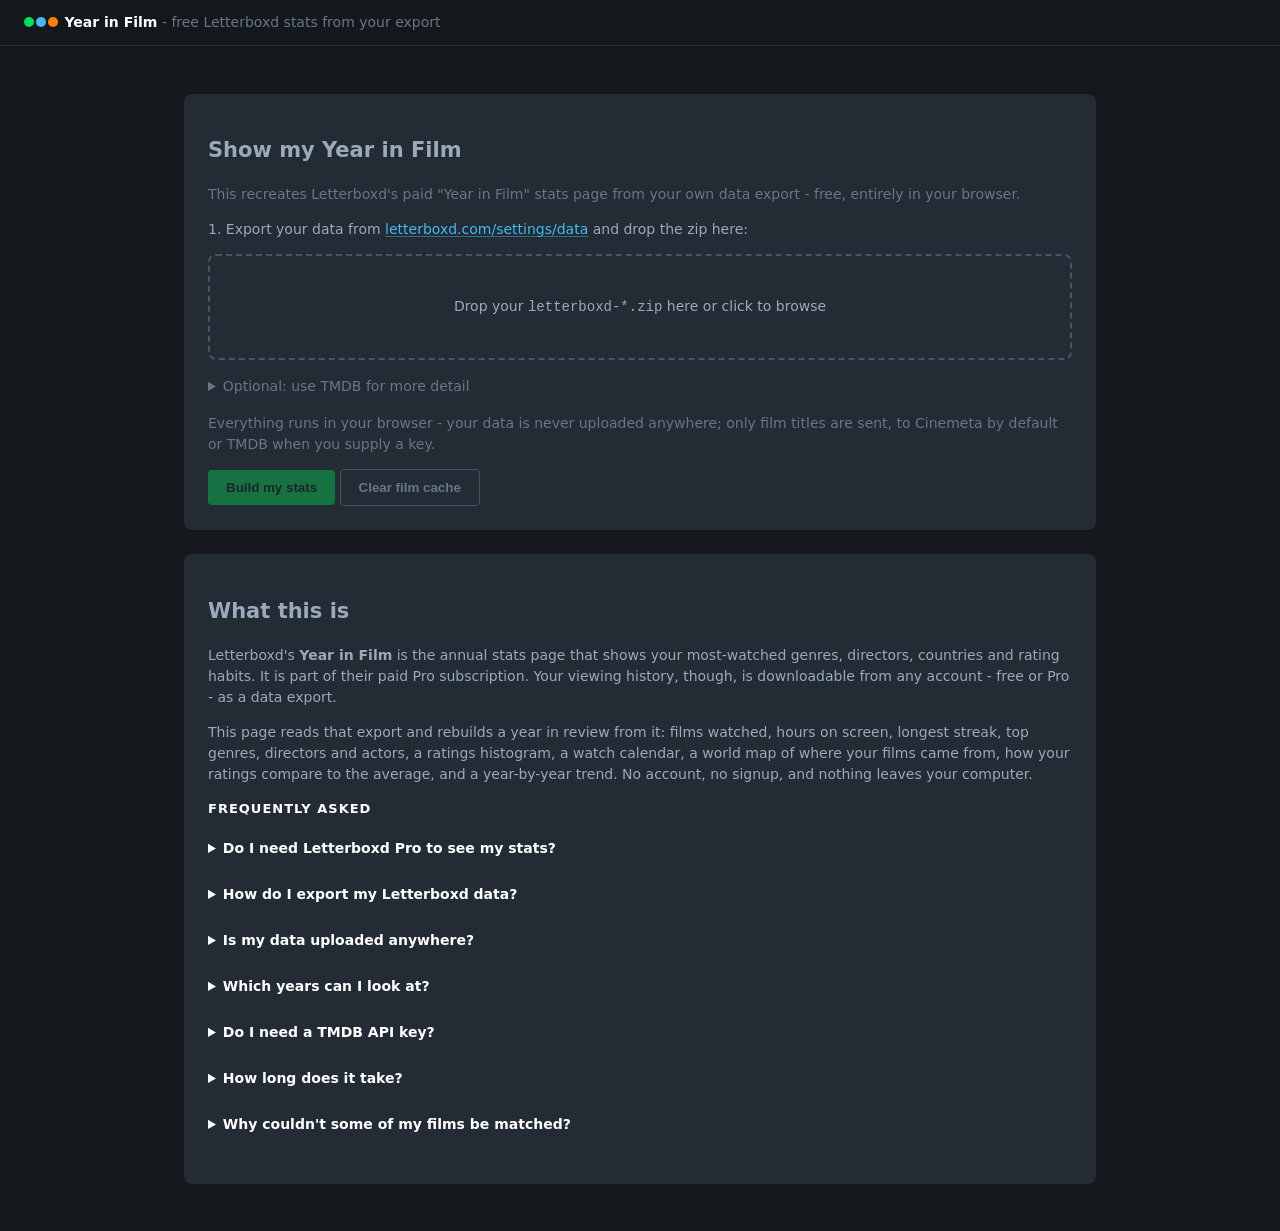
<file: index.html>
<!DOCTYPE html>
<html lang="en">
<head>
<meta charset="utf-8">
<meta name="viewport" content="width=device-width, initial-scale=1">
<title>Free Letterboxd Stats - Your Year in Film</title>
<link rel="canonical" href="https://valiice.github.io/letterboxd-year-in-film/">
<meta name="description" content="A free clone of Letterboxd's paid Year in Film stats page. Drop in your data export and get posters, charts, genres, cast and a world map back, all processed client-side in your browser.">
<meta property="og:title" content="Year in Film - free Letterboxd stats">
<meta property="og:description" content="A free clone of Letterboxd's paid Year in Film stats page. Drop in your data export and get posters, charts, genres, cast and a world map back, all processed client-side in your browser.">
<meta property="og:type" content="website">
<meta property="og:url" content="https://valiice.github.io/letterboxd-year-in-film/">
<meta property="og:image" content="https://valiice.github.io/letterboxd-year-in-film/og-preview.png">
<meta property="og:image:width" content="1200">
<meta property="og:image:height" content="630">
<meta property="og:image:alt" content="Year in Film - your Letterboxd stats, free and in your browser">
<meta name="twitter:card" content="summary_large_image">
<link rel="icon" type="image/svg+xml" href="data:image/svg+xml,%3Csvg xmlns='http://www.w3.org/2000/svg' viewBox='0 0 64 64'%3E%3Ccircle cx='16' cy='32' r='14' fill='%2300e054'/%3E%3Ccircle cx='32' cy='32' r='14' fill='%2340bcf4'/%3E%3Ccircle cx='48' cy='32' r='14' fill='%23ff8000'/%3E%3C/svg%3E">
<link rel="stylesheet" href="css/style.css">
<script type="application/ld+json">
{
  "@context": "https://schema.org",
  "@graph": [
    {
      "@type": "WebApplication",
      "name": "Year in Film",
      "url": "https://valiice.github.io/letterboxd-year-in-film/",
      "applicationCategory": "MultimediaApplication",
      "operatingSystem": "Any modern web browser",
      "description": "Builds a Letterboxd year-in-review from your own data export: films watched, hours, streaks, top genres, directors and cast, a ratings histogram, a watch calendar and a world map. Runs entirely in your browser.",
      "offers": { "@type": "Offer", "price": "0", "priceCurrency": "USD" },
      "isAccessibleForFree": true
    },
    {
      "@type": "FAQPage",
      "mainEntity": [
        {
          "@type": "Question",
          "name": "Do I need Letterboxd Pro to see my stats?",
          "acceptedAnswer": { "@type": "Answer", "text": "Not for this page. Pro unlocks the stats pages on letterboxd.com itself, but the underlying data is yours on any plan and can be exported from your account settings. This page turns that export into the same kind of year in review, in your browser." }
        },
        {
          "@type": "Question",
          "name": "How do I export my Letterboxd data?",
          "acceptedAnswer": { "@type": "Answer", "text": "Go to letterboxd.com/settings/data, click Export your data, and you will get a letterboxd zip file. Drop that zip in the box on this page. You never need to unzip it." }
        },
        {
          "@type": "Question",
          "name": "Is my data uploaded anywhere?",
          "acceptedAnswer": { "@type": "Answer", "text": "No. The zip is opened and processed entirely in your browser and is never sent to a server. The only outbound requests are film titles, looked up to fetch posters, runtimes, genres and cast. Your ratings, reviews, diary dates and watchlist stay on your machine." }
        },
        {
          "@type": "Question",
          "name": "Which years can I look at?",
          "acceptedAnswer": { "@type": "Answer", "text": "Every year in your diary, plus an all-time view, selectable from a dropdown. Letterboxd's own Year in Film only covers the year just gone." }
        },
        {
          "@type": "Question",
          "name": "Do I need a TMDB API key?",
          "acceptedAnswer": { "@type": "Answer", "text": "No. Films are looked up for free with no signup by default. A key is optional and only adds spoken languages, extended crew such as composers and cinematographers, and more precise country data for the world map." }
        },
        {
          "@type": "Question",
          "name": "How long does it take?",
          "acceptedAnswer": { "@type": "Answer", "text": "The page for your most recent year appears within about ten seconds. Older years keep loading in the background. Results are cached in your browser, so a second visit is instant." }
        },
        {
          "@type": "Question",
          "name": "Why couldn't some of my films be matched?",
          "acceptedAnswer": { "@type": "Answer", "text": "A handful of entries have no film record to match against, most often TV episodes logged as films, live concert recordings, or very obscure shorts. They are listed at the bottom of your stats and left out of runtime, genre and cast totals rather than being guessed at." }
        }
      ]
    }
  ]
}
</script>
</head>
<body>
<header class="topbar"><span class="logo"><i class="dot g"></i><i class="dot b"></i><i class="dot o"></i></span> <strong>Year in Film</strong> <span class="muted">- free Letterboxd stats from your export</span></header>
<main id="app">
  <section id="setup" class="panel">
    <h2>Show my Year in Film</h2>
    <p class="muted">This recreates Letterboxd's paid "Year in Film" stats page from your own data export - free, entirely in your browser.</p>
    <p>1. Export your data from
       <a href="https://letterboxd.com/settings/data/" target="_blank" rel="noopener">letterboxd.com/settings/data</a>
       and drop the zip here:</p>
    <div id="drop-zone" tabindex="0">Drop your <code>letterboxd-*.zip</code> here or click to browse
      <input id="zip-input" type="file" accept=".zip" hidden>
    </div>
    <details>
      <summary>Optional: use TMDB for more detail</summary>
      <p class="muted">Films are looked up for free with no signup by default. Adding a TMDB API key also gets you
        spoken languages, full cast &amp; crew (composers, cinematographers, producers), and precise country data
        for the world map - otherwise it's unnecessary.</p>
      <p>Create a free account at
         <a href="https://www.themoviedb.org/signup" target="_blank" rel="noopener">themoviedb.org</a>,
         then Settings → API → request a key (choose "Developer"), and paste the "API Key (v3 auth)" below.</p>
      <input id="tmdb-key" type="password" placeholder="TMDB API key" autocomplete="off">
    </details>
    <p class="muted">Everything runs in your browser - your data is never uploaded anywhere; only film titles are
      sent, to Cinemeta by default or TMDB when you supply a key.</p>
    <button id="btn-start" disabled>Build my stats</button>
    <button id="btn-clear-cache" class="ghost">Clear film cache</button>
    <p id="setup-error" class="error hidden"></p>
  </section>

  <section id="about" class="panel">
    <h2>What this is</h2>
    <p>Letterboxd's <strong>Year in Film</strong> is the annual stats page that shows your most-watched
      genres, directors, countries and rating habits. It is part of their paid Pro subscription. Your
      viewing history, though, is downloadable from any account - free or Pro - as a data export.</p>
    <p>This page reads that export and rebuilds a year in review from it: films watched, hours on screen,
      longest streak, top genres, directors and actors, a ratings histogram, a watch calendar, a world map
      of where your films came from, how your ratings compare to the average, and a year-by-year trend.
      No account, no signup, and nothing leaves your computer.</p>

    <h3>Frequently asked</h3>

    <details>
      <summary>Do I need Letterboxd Pro to see my stats?</summary>
      <p>Not for this page. Pro unlocks the stats pages on letterboxd.com itself, but the underlying data
        is yours on any plan and can be exported from your account settings. This page turns that export
        into the same kind of year in review, in your browser.</p>
    </details>

    <details>
      <summary>How do I export my Letterboxd data?</summary>
      <p>Go to <a href="https://letterboxd.com/settings/data/" target="_blank" rel="noopener">letterboxd.com/settings/data</a>,
        click "Export your data", and you will get a <code>letterboxd-*.zip</code> file. Drop that zip in
        the box above. You never need to unzip it.</p>
    </details>

    <details>
      <summary>Is my data uploaded anywhere?</summary>
      <p>No. The zip is opened and processed entirely in your browser - it is never sent to a server, and
        there is no server to send it to; this is a static page. The only outbound requests are film
        <em>titles</em>, looked up to fetch posters, runtimes, genres and cast. Your ratings, reviews,
        diary dates and watchlist stay on your machine.</p>
    </details>

    <details>
      <summary>Which years can I look at?</summary>
      <p>Every year in your diary, plus an all-time view. Pick from the dropdown once your stats load.
        Letterboxd's own Year in Film only covers the year just gone.</p>
    </details>

    <details>
      <summary>Do I need a TMDB API key?</summary>
      <p>No. Films are looked up for free with no signup by default. A key is optional and only adds
        spoken languages, extended crew such as composers and cinematographers, and more precise country
        data for the world map.</p>
    </details>

    <details>
      <summary>How long does it take?</summary>
      <p>The page for your most recent year appears within about ten seconds. Older years keep loading in
        the background while you read. Results are cached in your browser, so a second visit is instant.</p>
    </details>

    <details>
      <summary>Why couldn't some of my films be matched?</summary>
      <p>A handful of entries have no film record to match against - most often TV episodes logged as
        films, live concert recordings, or very obscure shorts. They are listed at the bottom of your
        stats and are left out of runtime, genre and cast totals rather than being guessed at.</p>
    </details>
  </section>

  <section id="progress" class="panel hidden">
    <h2>Looking up your films…</h2>
    <div class="bar-track"><div id="progress-bar"></div></div>
    <p id="progress-label" class="muted"></p>
    <p id="progress-eta" class="muted"></p>
    <p class="muted">Only needed once - results are cached in your browser.</p>
  </section>

  <section id="stats" class="hidden">
    <div id="s-header"></div>
    <div class="controls"><label>Year <select id="year-select"></select></label></div>
    <div id="bg-status" class="hidden"><span id="bg-status-text"></span><span class="bg-track"><i id="bg-fill"></i></span></div>
    <section id="s-highest"><h3>Highest rated films</h3><div class="body"></div></section>
    <section id="s-week"><h3>By week</h3><div class="body"></div></section>
    <section id="s-averages"><div class="body"></div></section>
    <section id="s-calendar"><h3>Watch calendar</h3><div class="body"></div></section>
    <section id="s-milestones"><h3>Milestones</h3><div class="body"></div></section>
    <section id="s-meta"><h3>Genres, countries &amp; languages</h3>
      <div class="toggle" data-for="meta"><button class="on" data-mode="mostWatched">Most watched</button><button data-mode="highestRated">Highest rated</button></div>
      <div class="body"></div></section>
    <section id="s-breakdown"><h3>Breakdown</h3><div class="body"></div></section>
    <section id="s-taste"><h3>Taste vs the crowd</h3><div class="body"></div></section>
    <section id="s-reviews"><h3>Your reviews</h3><div class="body"></div></section>
    <section id="s-castcrew"><h3>Cast &amp; crew</h3>
      <div class="toggle" data-for="castcrew"><button class="on" data-mode="mostWatched">Most watched</button><button data-mode="highestRated">Highest rated</button></div>
      <div class="body"></div></section>
    <section id="s-highslows"><h3>Highs and lows</h3><div class="body"></div></section>
    <section id="s-trends"><h3>Year by year</h3><div class="body"></div></section>
    <section id="s-grid"><h3>Films watched</h3><div class="body"></div></section>
    <section id="s-map"><h3>World map</h3><div id="worldmap-holder"></div>
<div class="map-tip hidden"></div></section>
    <section id="s-watchlist"><h3>Watchlist</h3><div class="body"></div></section>
    <section id="s-unmatched" class="hidden"><h3>Films we couldn't match</h3><div class="body muted"></div></section>
  </section>
</main>
<script src="vendor/jszip.min.js"></script>
<script src="vendor/papaparse.min.js"></script>
<script src="js/parse.js"></script>
<script src="js/pool.js"></script>
<script src="js/tmdb.js"></script>
<script src="js/country-codes.js"></script>
<script src="js/cinemeta.js"></script>
<script src="js/stats.js"></script>
<script src="js/render.js"></script>
<script src="js/main.js"></script>
</body>
</html>
</file>
<file: css/style.css>
:root {
  --bg: #14181c; --card: #2c3440; --card-2: #232b34;
  --text: #9ab; --text-bright: #fff; --muted: #678;
  --green: #00e054; --blue: #40bcf4; --orange: #ff8000;
  --font-num: Georgia, 'Times New Roman', serif;
}
* { box-sizing: border-box; }
body { margin: 0; background: var(--bg); color: var(--text);
  font: 14px/1.5 system-ui, -apple-system, 'Segoe UI', Roboto, sans-serif; }
.hidden { display: none !important; }
.muted { color: var(--muted); }
a, a:visited { color: var(--blue); text-decoration: underline; text-underline-offset: 2px;
  text-decoration-color: rgba(64, 188, 244, .45); }
a:hover { color: var(--green); text-decoration-color: currentColor; }
.poster a, .poster a:visited { text-decoration: none; }
.topbar { padding: 12px 24px; border-bottom: 1px solid #24303c; color: var(--text-bright); }
.dot { display: inline-block; width: 10px; height: 10px; border-radius: 50%; margin-right: 2px; }
.dot.g { background: var(--green); } .dot.b { background: var(--blue); } .dot.o { background: var(--orange); }
main { max-width: 960px; margin: 0 auto; padding: 24px; }
.panel { background: var(--card-2); border-radius: 8px; padding: 24px; margin: 24px 0; }
h3 { color: var(--text-bright); text-transform: uppercase; font-size: 13px; letter-spacing: 1px;
     border-bottom: 1px solid #24303c; padding-bottom: 6px; }
section > section { margin: 40px 0; }
input[type=password], input[type=text] { width: 100%; padding: 10px; background: var(--card);
  border: 1px solid #456; border-radius: 4px; color: var(--text-bright); }
details { margin: 16px 0; }
details summary { cursor: pointer; color: var(--muted); }
details[open] summary { color: var(--text-bright); margin-bottom: 8px; }
details > *:not(summary) { margin-top: 10px; }
button { background: var(--green); color: #14181c; font-weight: 700; border: 0; border-radius: 4px;
  padding: 10px 18px; cursor: pointer; }
button:disabled { opacity: .4; cursor: default; }
button.ghost { background: transparent; color: var(--muted); border: 1px solid #456; }
.error { color: #ff6060; }
.error.ok { color: var(--green); }
#drop-zone { border: 2px dashed #456; border-radius: 8px; padding: 40px; text-align: center;
  margin: 12px 0; cursor: pointer; }
#drop-zone.armed { border-color: var(--green); color: var(--text-bright); }
.bar-track { background: var(--card); border-radius: 4px; height: 12px; overflow: hidden; }
#progress-bar { background: var(--green); height: 100%; width: 0; transition: width .2s; }
/* landing copy / FAQ */
#about details { border-bottom: 1px solid #24303c; padding-bottom: 12px; margin: 0 0 12px; }
#about details summary { color: var(--text-bright); font-weight: 600; }
#about details summary:hover { color: var(--green); }
/* header */
.big-year { font: 700 96px/1 var(--font-num); color: var(--text-bright); text-align: center; }
.byline { text-align: center; margin-bottom: 24px; }
.totals { display: flex; justify-content: center; gap: 40px; border-top: 1px solid #24303c;
  border-bottom: 1px solid #24303c; padding: 16px 0; }
.totals .num { font: 28px var(--font-num); color: var(--text-bright); display: block; text-align: center; }
.totals .lbl { font-size: 10px; letter-spacing: 1px; text-transform: uppercase; color: var(--muted); }
/* posters */
.poster-row { display: flex; gap: 12px; flex-wrap: wrap; }
.poster { width: 90px; }
.poster img, .poster .noimg { width: 90px; height: 135px; border-radius: 4px; object-fit: cover;
  background: var(--card); display: block; }
.poster .noimg { display: flex; align-items: center; justify-content: center; text-align: center;
  font-size: 11px; padding: 4px; color: var(--text-bright); }
.poster .sub { font-size: 11px; color: var(--muted); text-align: center; margin-top: 4px; }
.grid { display: grid; grid-template-columns: repeat(auto-fill, minmax(72px, 1fr)); gap: 8px; }
.grid .poster { width: auto; }
.grid .poster img, .grid .poster .noimg { width: 100%; height: auto; aspect-ratio: 2/3; }
/* charts */
.hbar-row { display: grid; grid-template-columns: 110px 1fr 40px; gap: 8px; align-items: center; margin: 4px 0; }
.hbar-row .bar { height: 14px; border-radius: 2px; background: var(--green); min-width: 2px; }
.hbar-row.c-blue .bar { background: var(--blue); } .hbar-row.c-orange .bar { background: var(--orange); }
.meta-cols { display: grid; grid-template-columns: repeat(auto-fit, minmax(240px, 1fr)); gap: 24px; }
.toggle button { background: none; color: var(--muted); font-weight: 400; padding: 2px 8px; }
.toggle button.on { color: var(--blue); }
svg .wk { fill: var(--green); } svg .axis { stroke: #24303c; }
.pies { display: flex; gap: 40px; flex-wrap: wrap; justify-content: center; }
.pie-block { text-align: center; }
/* people */
.people { display: flex; gap: 24px; flex-wrap: wrap; }
.person { text-align: center; width: 110px; }
.person img, .person .noimg { width: 96px; height: 96px; border-radius: 50%; object-fit: cover; background: var(--card); }
.crew-cols { display: grid; grid-template-columns: repeat(auto-fill, minmax(180px, 1fr)); gap: 16px 24px; }
.crew-cols h4 { color: var(--muted); font-size: 10px; text-transform: uppercase; letter-spacing: 1px; margin: 0 0 4px; }
/* highs/lows */
.hl-grid { display: grid; grid-template-columns: repeat(auto-fit, minmax(140px, 1fr)); gap: 16px; text-align: center; }
.pie-block .poster { margin: 0 auto; }
/* year selector */
.controls { text-align: center; margin: 8px 0 28px; }
#bg-status { position: fixed; top: 12px; right: 16px; z-index: 20;
  display: flex; align-items: center; gap: 10px;
  background: var(--card-2); border: 1px solid #456; border-radius: 999px;
  padding: 7px 14px; font-size: 12px; color: var(--text);
  box-shadow: 0 2px 12px rgba(0, 0, 0, .45); }
#bg-status .bg-track { width: 56px; height: 4px; background: var(--card); border-radius: 2px; overflow: hidden; }
#bg-status #bg-fill { display: block; height: 100%; width: 0; background: var(--green); transition: width .3s; }
.controls label { color: var(--muted); font-size: 11px; text-transform: uppercase; letter-spacing: 1px; }
#year-select { appearance: none; -webkit-appearance: none; background-color: var(--card); color: var(--text-bright);
  border: 1px solid #456; border-radius: 4px; padding: 8px 34px 8px 14px; margin-left: 8px;
  font: 700 16px var(--font-num); cursor: pointer;
  background-image: url("data:image/svg+xml;utf8,<svg xmlns='http://www.w3.org/2000/svg' width='10' height='6'><path d='M0 0l5 6 5-6z' fill='%2399aabb'/></svg>");
  background-repeat: no-repeat; background-position: right 12px center; }
#year-select:hover, #year-select:focus { border-color: var(--blue); outline: none; }
/* map */
#worldmap { width: 100%; height: auto; }
#worldmap path { fill: #2c3440; stroke: #14181c; stroke-width: .5; }
.map-tip { position: fixed; background: #000; color: #fff; padding: 4px 8px; border-radius: 4px;
  font-size: 12px; pointer-events: none; z-index: 10; }
/* calendar */
.cal-grid { display: grid; grid-template-rows: repeat(7, 11px); grid-auto-columns: 11px;
  gap: 3px; overflow-x: auto; padding-bottom: 8px; }
.cal-day { background: var(--card); border-radius: 2px; width: 11px; height: 11px; }
.totals .note { font-size: 10px; color: var(--muted); margin-top: 2px; }
/* year-over-year trends */
.yoy-row { display: grid; grid-template-columns: 52px 1fr auto; gap: 10px; align-items: center; margin: 5px 0; }
.yoy-row .bar { height: 14px; border-radius: 2px; background: var(--green); min-width: 2px; }
.yoy-row .yr { font: 700 14px var(--font-num); color: var(--muted); }
.yoy-row.on .yr { color: var(--text-bright); }
/* reviews */
.review-card blockquote { margin: 12px 0 0; padding-left: 12px; border-left: 2px solid #24303c; color: var(--text); }
.review-card h4 { margin: 0; }
.review-card h4 a { color: var(--text-bright); text-decoration: none; }
.review-card h4 a:hover { color: var(--green); }
/* watchlist aging */
.aging-list { margin-top: 4px; }
.aging-row { display: flex; justify-content: space-between; gap: 12px; padding: 6px 0; border-bottom: 1px solid #24303c; }
.aging-row a { color: var(--text); text-decoration: none; }
.aging-row a:hover { color: var(--text-bright); }
/* Phones: bigger sentence-case headings, even stat grids, edge-to-edge posters */
@media (max-width: 640px) {
  #bg-status { top: auto; bottom: 12px; right: 12px; left: 12px; justify-content: center; }

  body { font-size: 15px; }
  main { padding: 16px; }
  .big-year { font-size: 64px; }
  h3 { font-size: 19px; text-transform: none; letter-spacing: 0;
       border-bottom: 0; padding-bottom: 0; margin: 0 0 14px; }
  #stats > section { border-top: 1px solid #24303c; padding-top: 22px; margin: 28px 0; }
  .totals { display: grid; grid-template-columns: repeat(auto-fit, minmax(78px, 1fr));
            gap: 14px 8px; justify-content: stretch; }
  .poster-row { display: grid; grid-template-columns: repeat(auto-fill, minmax(80px, 1fr)); gap: 8px; }
  .poster-row .poster { width: auto; }
  .poster-row .poster img, .poster-row .poster .noimg { width: 100%; height: auto; aspect-ratio: 2/3; }
  .hbar-row { grid-template-columns: 96px 1fr 32px; }
  .people { gap: 12px; justify-content: space-between; }
  .pies { gap: 24px; }
  .yoy-row { grid-template-columns: 44px 1fr; row-gap: 2px; margin-bottom: 12px; }
  .yoy-row .muted { grid-column: 1 / -1; font-size: 12px; }
}
</file>
